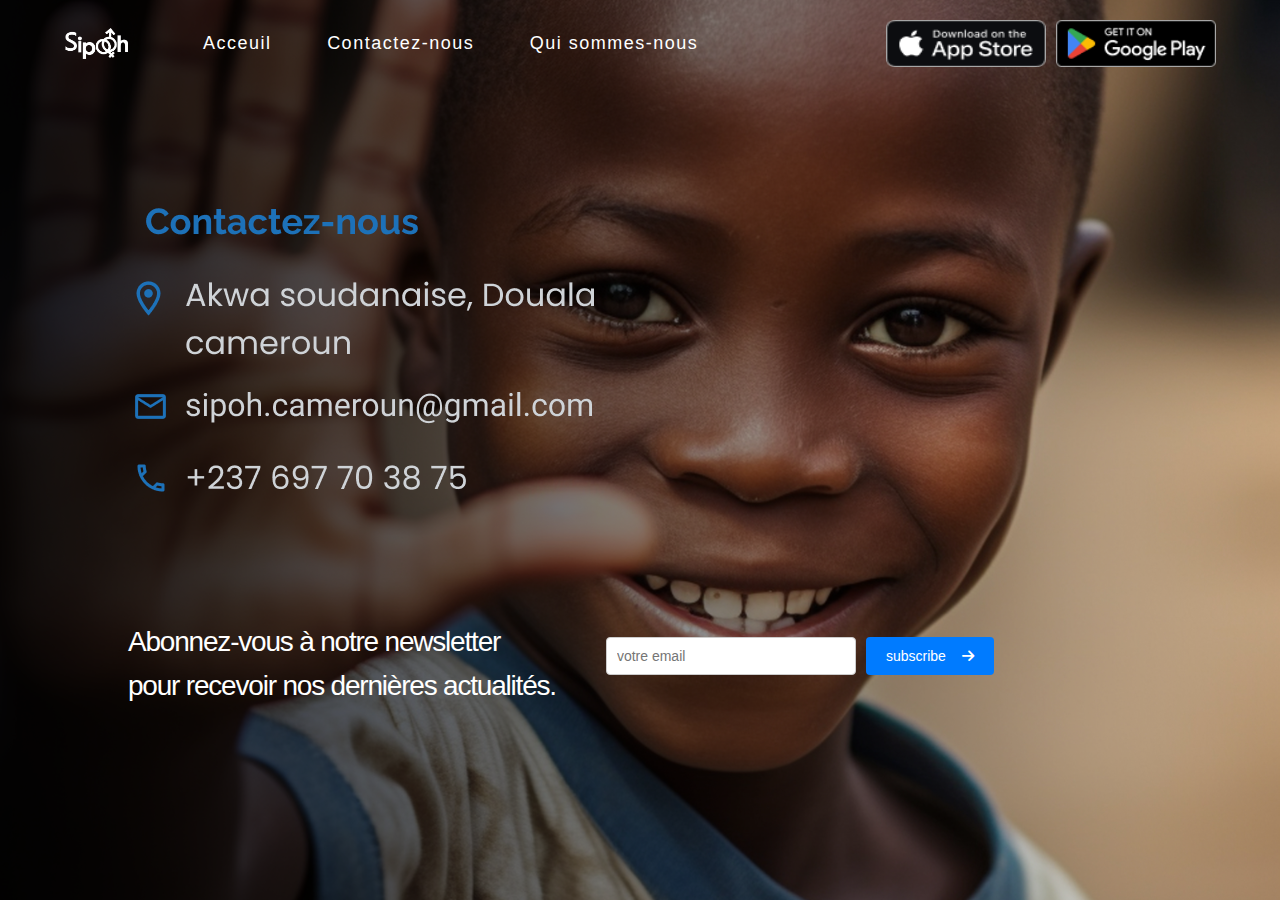
<file: contact.html>
<html lang="en">
    

<head>
    <meta charset="UTF-8">
    <meta name="viewport" content="width=device-width, initial-scale=1.0">
    <link rel="stylesheet" href="styles.css">
    <link rel="stylesheet" href="css/contact.css">
    <link rel="stylesheet" href="https://cdnjs.cloudflare.com/ajax/libs/font-awesome/6.0.0-beta3/css/all.min.css">

    <title>Document</title>



</head>
<body>


    <header>

        <section class="menu">

            <img src="./assets/logo.png" alt="">

            <div class="menu-icon" id="toggle-menu">
                <i class="fas fa-bars"></i>
            </div>

            <div class="adapt" id="adapt">

                    <ul class="navbar">
                        <li><a href="index.html">Acceuil</a></li>
                        <li><a href="contact.html">Contactez-nous</a></li>
                        <li><a href="nous.html">Qui sommes-nous</a></li>
                    </ul>

                <div class="store-buttons">
                    <a href="#" class="store-button google-play">

                        <span class="market_place">PLAY-STORE</span>
                        
                        <img src="./assets/Mobile play store badge .png" alt="Get it on Google Play">
                    </a>

                    <a href="#" class="store-button app-store">
                        <span class="market_place">APP-STORE</span>
                        <img src="./assets/Mobile app store badge.png" alt="Download on the App Store">
                    </a>
                </div>
                
            </div>

            
        </section>



        <main>

            <img src="./assets/contactInfo.png" alt="">

            <div class="news_letter">

                <p>
                    Abonnez-vous à notre newsletter <br> pour recevoir nos dernières actualités.
    
                </p>
    
    
                    
                <form action="" method="post">
    
    
    
                     <input type="email" name="mail" id="" placeholder="votre email" class="email-input" required="">
    
                     <button type="submit" class="subscribe-button">
    
                        subscribe
                        &nbsp;
                        <i class="fas fa-arrow-right"></i>
                     </button>
                </form>
    
            </div>
        </main>
        
    </header>




</body>

</html>
</file>
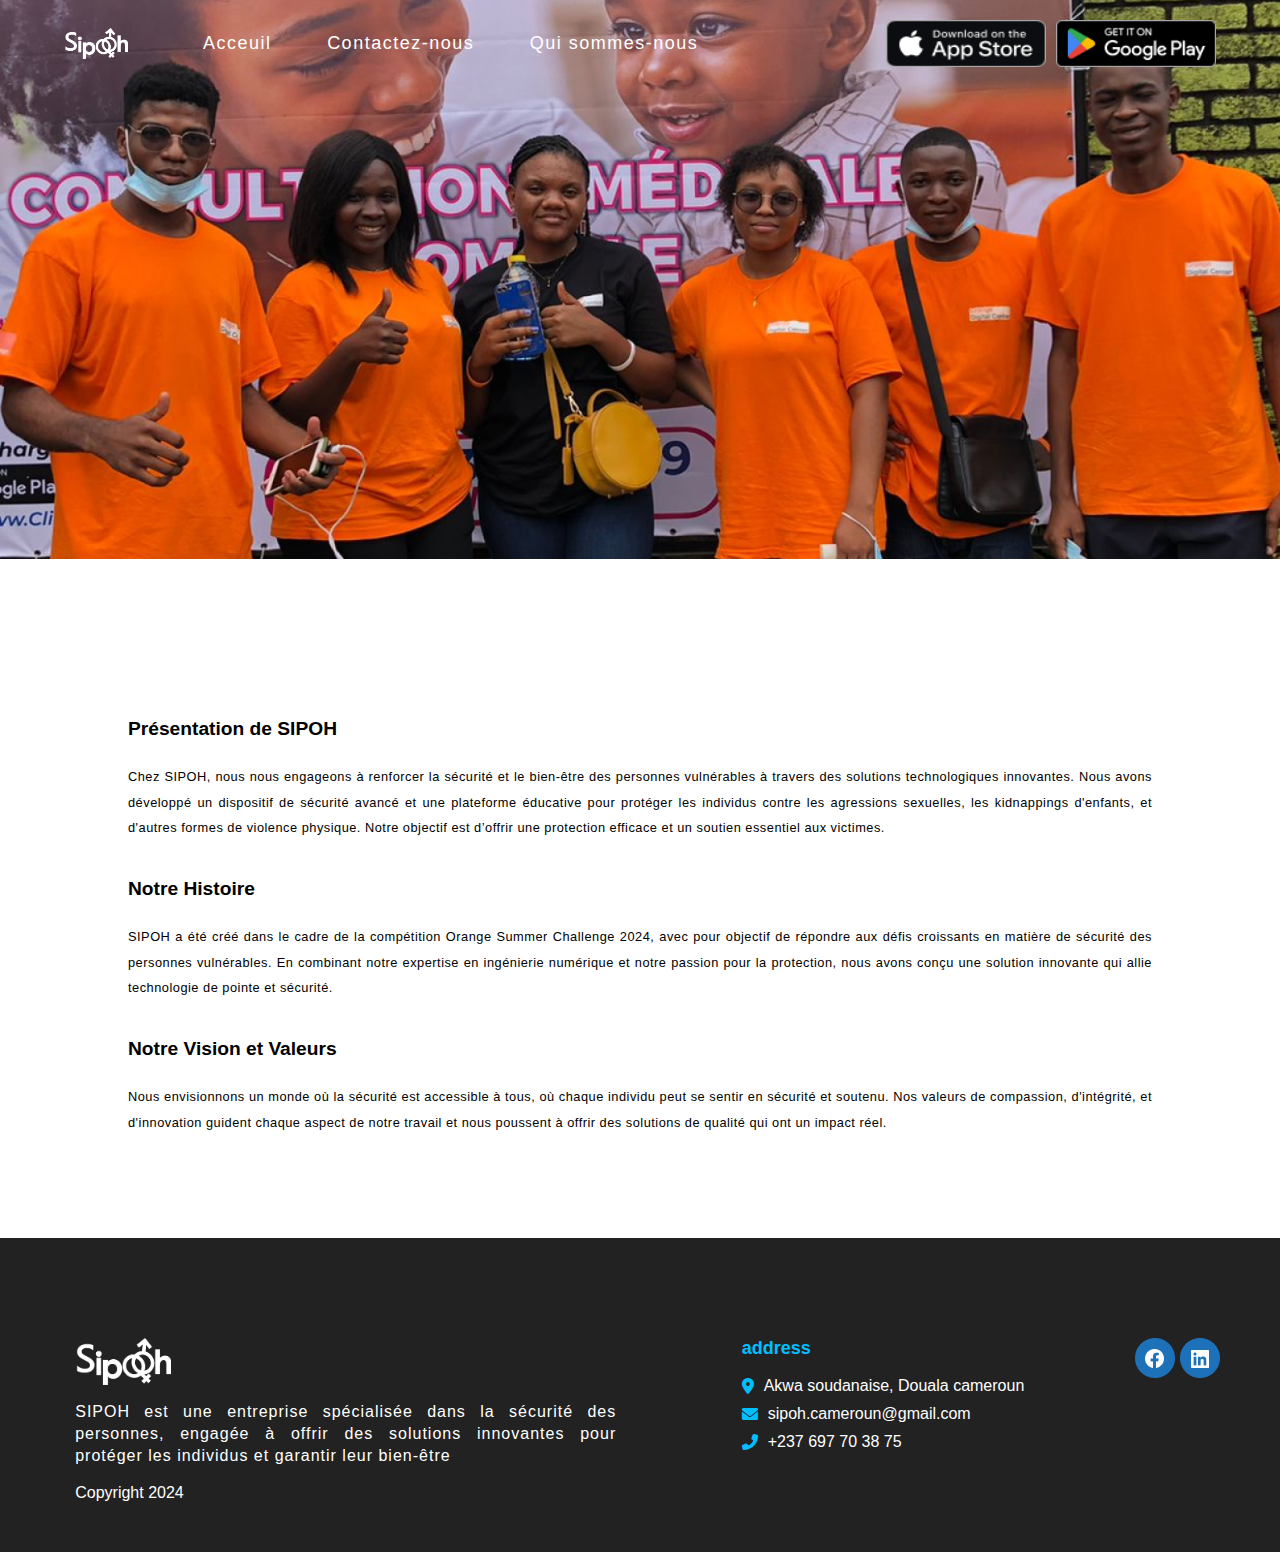
<file: nous.html>
<html lang="en"><head>
    <meta charset="UTF-8">
    <meta name="viewport" content="width=device-width, initial-scale=1.0">
    <link rel="stylesheet" href="styles.css">
    <link rel="stylesheet" href="css/nous.css">
    <link rel="stylesheet" href="https://cdnjs.cloudflare.com/ajax/libs/font-awesome/6.0.0-beta3/css/all.min.css">

    <title>Document</title>



</head>
<body>


    <header>

        <section class="menu">

            <img src="./assets/logo.png" alt="">

            <div class="menu-icon" id="toggle-menu">
                <i class="fas fa-bars"></i>
            </div>

            <div class="adapt" id="adapt">

                    <ul class="navbar">
                        <li><a href="index.html">Acceuil</a></li>
                        <li><a href="contact.html">Contactez-nous</a></li>
                        <li><a href="nous.html">Qui sommes-nous</a></li>
                    </ul>

                <div class="store-buttons">
                    <a href="#" class="store-button google-play">

                        <span class="market_place">PLAY-STORE</span>
                        
                        <img src="./assets/Mobile play store badge .png" alt="Get it on Google Play">
                    </a>

                    <a href="#" class="store-button app-store">
                        <span class="market_place">APP-STORE</span>
                        <img src="./assets/Mobile app store badge.png" alt="Download on the App Store">
                    </a>
                </div>
                
            </div>

            
        </section>
        
    </header>


    <main>

        <article>
            <h2>
                Présentation de SIPOH
            </h2>


            <p>
                Chez SIPOH, nous nous engageons à renforcer la sécurité et le bien-être des personnes vulnérables à travers des solutions technologiques innovantes. Nous avons développé un dispositif de sécurité avancé et une plateforme éducative pour protéger les individus contre les agressions sexuelles, les kidnappings d'enfants, et d'autres formes de violence physique. Notre objectif est d’offrir une protection efficace et un soutien essentiel aux victimes.
            </p>


        </article>


        <article>
            <h2>
                Notre Histoire
            </h2>


            <p>
                SIPOH a été créé dans le cadre de la compétition Orange Summer Challenge 2024, avec pour objectif de répondre aux défis croissants en matière de sécurité des personnes vulnérables. En combinant notre expertise en ingénierie numérique et notre passion pour la protection, nous avons conçu une solution innovante qui allie technologie de pointe et sécurité.            </p>


        </article>

        <article>
            <h2>
                Notre Vision et Valeurs
            </h2>


            <p>
                Nous envisionnons un monde où la sécurité est accessible à tous, où chaque individu peut se sentir en sécurité et soutenu. Nos valeurs de compassion, d'intégrité, et d'innovation guident chaque aspect de notre travail et nous poussent à offrir des solutions de qualité qui ont un impact réel.
            </p>


        </article>
    </main>




    <footer>
        <div class="foot1">
            <img src="./assets/logo.png" alt="">

            <p>
                SIPOH est une entreprise spécialisée dans la sécurité des personnes, engagée à offrir des solutions innovantes pour protéger les individus et garantir leur bien-être
            </p>

            <span>
                Copyright  2024
            </span>
        </div>


        <div class="foot2 contact-card">
    
            <h3>address</h3>
            <ul class="contact-details">
                <li><i class="fas fa-map-marker-alt"></i> Akwa soudanaise, Douala cameroun</li>
                <li><i class="fas fa-envelope"></i> sipoh.cameroun@gmail.com</li>
                <li><i class="fas fa-phone-alt"></i>+237 697 70 38 75</li>
            </ul>
            
        </div>
        <div class="foot3">
            <img src="./assets/facebook.png" alt="">
            <img src="./assets/linkedin.png" alt="">
        </div>
    </footer>




</body>

</html>
</file>
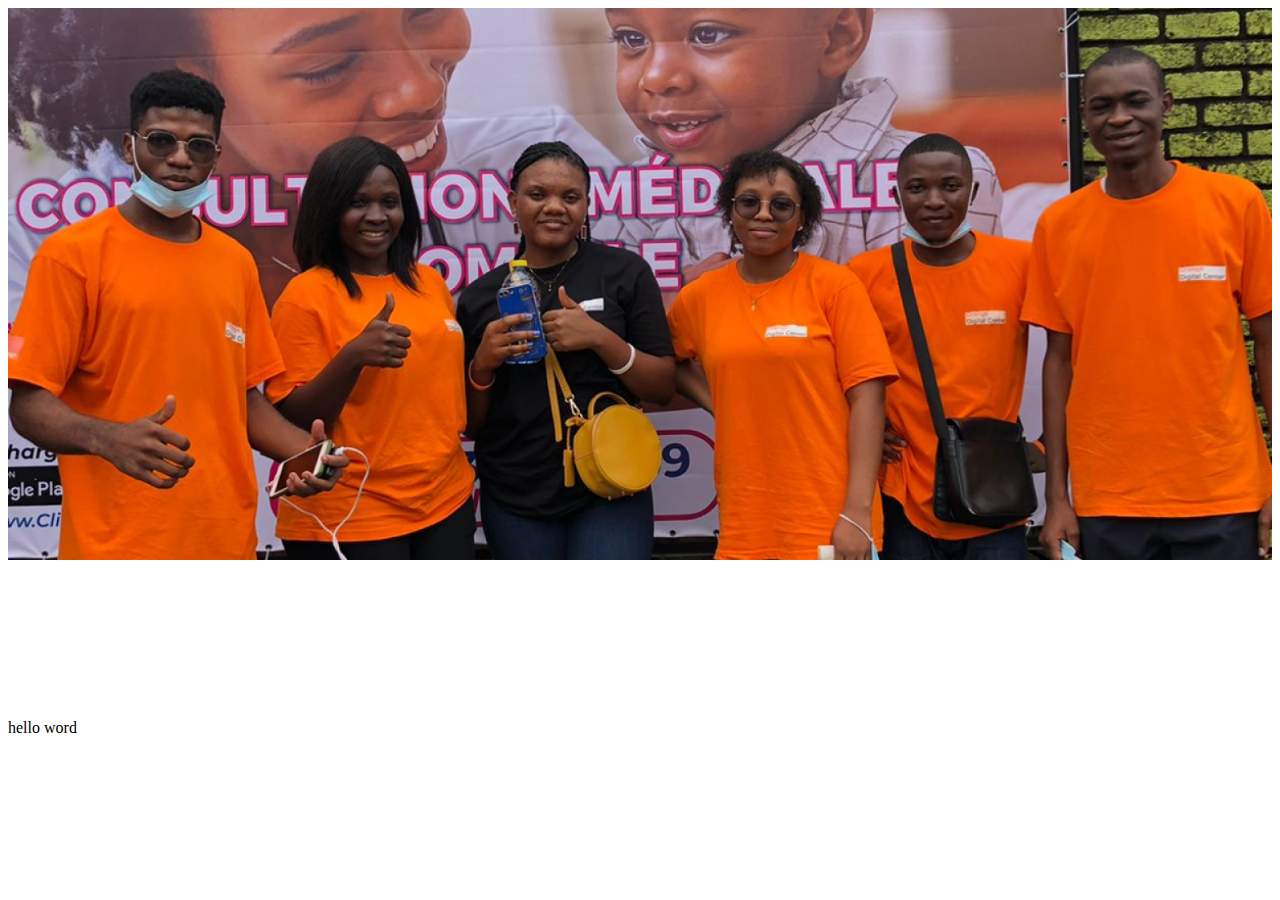
<file: test.html>
<!DOCTYPE html>
<html lang="en">
<head>
    <meta charset="UTF-8">
    <meta name="viewport" content="width=device-width, initial-scale=1.0">
    <title>Responsive Menu</title>
    <link rel="stylesheet" href="https://cdnjs.cloudflare.com/ajax/libs/font-awesome/6.0.0-beta3/css/all.min.css">


    <link rel="stylesheet" href="test.css">
</head>
<body>


    <div class="image-container"></div>

    <div>hello word</div>
    

      
</body>
</html>
</file>
<file: styles.css>
@import url('https://fonts.googleapis.com/css2?family=Inter:wght@400;500;700&display=swap');




body{
    margin: 0;
    padding: 0;
    box-sizing: border-box;
    font-family: 'Poppins', sans-serif;
    color: black;

    display: flex;
    flex-direction: column;
    justify-content: center;
    align-items: center;
}



header {
    box-sizing: border-box;
    width: 100%; 
    height: 90vh;
    color: white;




    background-image:  linear-gradient(270deg, rgba(0, 0, 0, 0.0001) 0%, #161C2D 99.54%)
    ,url('./assets/bg_1.jpeg');
    background-blend-mode: multiply;

    background-size: cover;
    background-position: top;
    background-repeat: no-repeat;

    gap: 10vh;

    /* aspect-ratio: 4096/9 */

    display: flex;
    flex-direction: column;
    justify-content: top;
    align-items: center;
    
}



.menu {

    margin-top: 17px;
    margin-bottom: 48px;

    padding-top: 0px;
    padding-bottom: 0px;

    display: flex;
    flex-direction: row;
    justify-content: space-between;
    align-items: center;

    gap: 20px;
    /* border: 1px solid red; */

    width: 90%;
}

.menu img {
    width: 5vw;
    aspect-ratio: 979/477;

}

.adapt{
    flex-grow: 1;

    display: flex;
    flex-direction: row;
    justify-content: space-between;
    align-items: center;
}



.menu .navbar {

    display: flex;
    flex-direction: row;
    justify-content: center;
    align-items: center;
    gap: 2vw;
    list-style: none;

    /* border: 1px solid blue; */


    /* margin-left: 5vw;
    margin-right: 5vw; */
    /* margin-right: auto; */


}


.menu .navbar   li  a {
    text-decoration: none;
    color: white;
    font-size: clamp(18px, 1vw, 30px);
    
    font-weight: semi-bold;
    letter-spacing: 1.5px;
    padding: 10px 15px;
}


.store-buttons {
    display: flex;
    flex-direction: row;
    align-items: center;
    justify-content: center;
    gap: 10px; /* Espace entre les boutons */
}

.market_place{
    display: none;

    text-decoration: none;
    
    color: white;
    font-size: clamp(18px, 1vw, 30px);
    
    font-weight: bold;
    letter-spacing: 1.5px;
    padding: 10px 15px;
}

.store-button{
    text-decoration: none;
}
.store-button img {

    width: 160px;

    aspect-ratio: 135/40; 
    display: block;
}






.menu-icon {
    /* visibility: hidden; */
    display: none;

    font-size: 24px; /* Taille de l'icône */
    color: white; /* Couleur de l'icône */
    cursor: pointer; /* Curseur en forme de main pour indiquer qu'il est cliquable */
}





/* Redimentionnement du  menu d'entete*/

@media  (max-width: 1084px) {

    .menu-icon{
        display: block;
    }


    .adapt{
        visibility: hidden;
        display: flex;
        flex-direction: column;
        align-content: center;
        justify-content: center;
        position: absolute;
        top: 50px;  /* Positionnez-le selon vos besoins */
        right: 10px; /* Positionnez-le selon vos besoins */
        background-color: white; /* Couleur différente pour la distinction */

        width: 180px;

        
    }
   


    .menu .navbar{
        display: flex;
        flex-direction: column;
        align-content: flex-start;
        align-items: flex-start;

        justify-content: center;
        width: 100%;
        padding: 0;
    }


    .menu .navbar ul{
        display: flex;
        flex-direction: column;
        align-content: flex-start;
        align-items: flex-start;
        justify-content: left;
    }
    .menu .navbar   li  a {
        font-size: 10px;
        color: black;
    }

    .store-buttons{
        border-top: 0.1px solid #cac4d06c; /* Taille et couleur du trait */

        display: flex;
        flex-direction: column;
        align-content: flex-start;
        align-items: flex-start;

        width: 100%;
    }
    .market_place{
        width: 100%;
        display: flex;
        flex-direction: column;
        align-content: left;
        justify-content: left;
        text-align: left;
        color: black;

        text-decoration: none;

        font-size: 10px;

    }

    .store-button img {
        display: none;
    }

    .menu img {
        width: 120px;
        aspect-ratio: 979/477;
    
    }
}


/* Mobile  L*/




/* Redimentionnement du message d'acceuil*/
/* @media (max-width: 889px){



.message{

    width: 100%;

}

.message h1{
    font-size: 50px;

}

.message p{
    font-size: 20px ;
}

.cta-button {
    font-size: 20px;
    padding: 10px 10px;

}

.cta-button .arrow {
}


} */




/* ----------------------------------------------------------------------   foooter ----------------------------------------------------------- */


footer{

    
    box-sizing: border-box;
    width: 100%;
    background: #222222;
    color: white;

    

    padding: 50px 0;

    
    display: flex;
    flex-wrap: wrap;
    flex-direction: row;
    justify-content: space-around;
    align-items: flex-start;


}

footer .foot1 {


    box-sizing: border-box;
    padding-top: 50px;
    padding: 50px 25px 0px 25px;

    display: flex;
    flex-direction: column;
    justify-content: space-between;
    align-items: flex-start;
    
}

footer .foot1 p{
    letter-spacing: 1px;
    line-height: 1.4;
    text-align: justify;

    max-width: 541px;
}


footer .foot1 img {
    width: 96px;
}

.contact-card {
    box-sizing: border-box;
    padding-top: 50px;
    /* padding: 0 20px ; */
    color: #fff;
}

.contact-card h3 {
    margin-top: 0;
    font-size: 18px;
    color: #00bfff;
}

.contact-details {
    list-style: none;
    padding: 0;
}

.contact-details li {
    margin: 10px 0;
    display: flex;
    align-items: center;
}

.contact-details li i {
    margin-right: 10px;
    color: #00bfff;
}

footer .foot3{

    padding: 50px 10px 10px 10px;


    display: flex;
    flex-direction: row;
    align-items: center;
    gap: 5px;
}
</file>
<file: css/contact.css>
header{

    height: 100vh;
    background: url('../assets/contactBG.png'); 
    background-repeat: no-repeat;

    background-size: cover;
    width: 100%;


}


main{
    width: 80%;
    display: flex;
    flex-direction: column;

    gap: 10vh;

    justify-content: center;
    align-items: flex-start;
}



.news_letter{
    display: flex;
    flex-wrap: wrap;
    flex-direction: row;
    justify-content: flex-start;
    align-items: center;
    gap: 50px;
    width: 100%;

    
}

.news_letter p{

    font-size: 28px;
    font-weight: 500;
    line-height: 44px;
    letter-spacing: -1.2000000476837158px;
    text-align: left;

}
.news_letter form{
    display: flex;
}




.email-input {
    padding: 10px;
    font-size: 14px;
    border: 1px solid #ccc;
    border-radius: 4px;
    flex: 1;
    margin-right: 10px;
    width: 250px;
}

.subscribe-button {
    background-color: #007bff;
    color: white;
    padding: 10px 20px;
    font-size: 14px;
    border: none;
    border-radius: 4px;
    cursor: pointer;
    display: flex;
    align-items: center;
}

.subscribe-button:hover {
    background-color: #0056b3;
}

.subscribe-button i {
    margin-left: 8px;
}


@media (max-width: 1077px){

    main img{

        width: 300px;
    }

    main .news_letter p {
        font-size: 20px;
    }

}


@media (max-width: 414px){

    .email-input {
        width: 150px;
    }

    main {
        gap: 5vh;
    }

}
</file>
<file: css/nous.css>
header{


    position: relative;
    
    
    background-image: url('../assets/nousBg.png');
    
    padding-bottom: 56.25%; /* aspect ratio 16:9, ajustez selon votre image */
    background-size: contain; /* La totalité de l'image est visible sans être rognée */
    height: auto;
    
}



main{

    margin-top: -16vh;

    max-width: 1750px;
    padding: 0 0 90px 0;
    display: flex;
    flex-direction: column;
    justify-content: center;
    align-items: center;
}

main article h2 {
    padding: 0 10% 0 10%;

    font-size: 1.5vw;
    font-weight: 700;
    line-height: 38.4px;
    text-align: left;

}

main article p {

    box-sizing: border-box;
    padding: 0 10% 0 10%;
    font-size: 1vw;
    font-weight: 400;
    line-height: 2;
    text-align: justify;
    letter-spacing: 0.5px;


}


/* Taille des  polices d'articles */

@media (max-width: 1004px){
    main article h2 {
        font-size: 2.5vw;
        line-height: 38.4px;
    }

    main article p {
        font-size: 2vw;
        line-height: 2;
    }
}


/* Taille des  polices d'articles sur mobile */

@media (max-width: 425px){
    main article h2 {
        font-size: 4vw;
        line-height: 38.4px;
    }

    main article p {
        font-size: 3.5vw;
        line-height: 2;
    }
}


/* Taille de l'image de group */
/* @media (max-width: 1440px){

    header {

        height: 90vh;

        background-size: contain;
        aspect-ratio: 1757/676;
    }

} */
</file>
<file: test.css>
.image-container {
    /* position: relative; */
    width: 100%; /* largeur de 100% du conteneur parent */
    padding-bottom: 56.25%; /* aspect ratio 16:9, ajustez selon votre image */
    background-image: url('./assets/nousBg.png');
    background-size: contain; /* La totalité de l'image est visible sans être rognée */
    background-repeat: no-repeat;
    background-position: top;
    height: auto;
}
</file>
